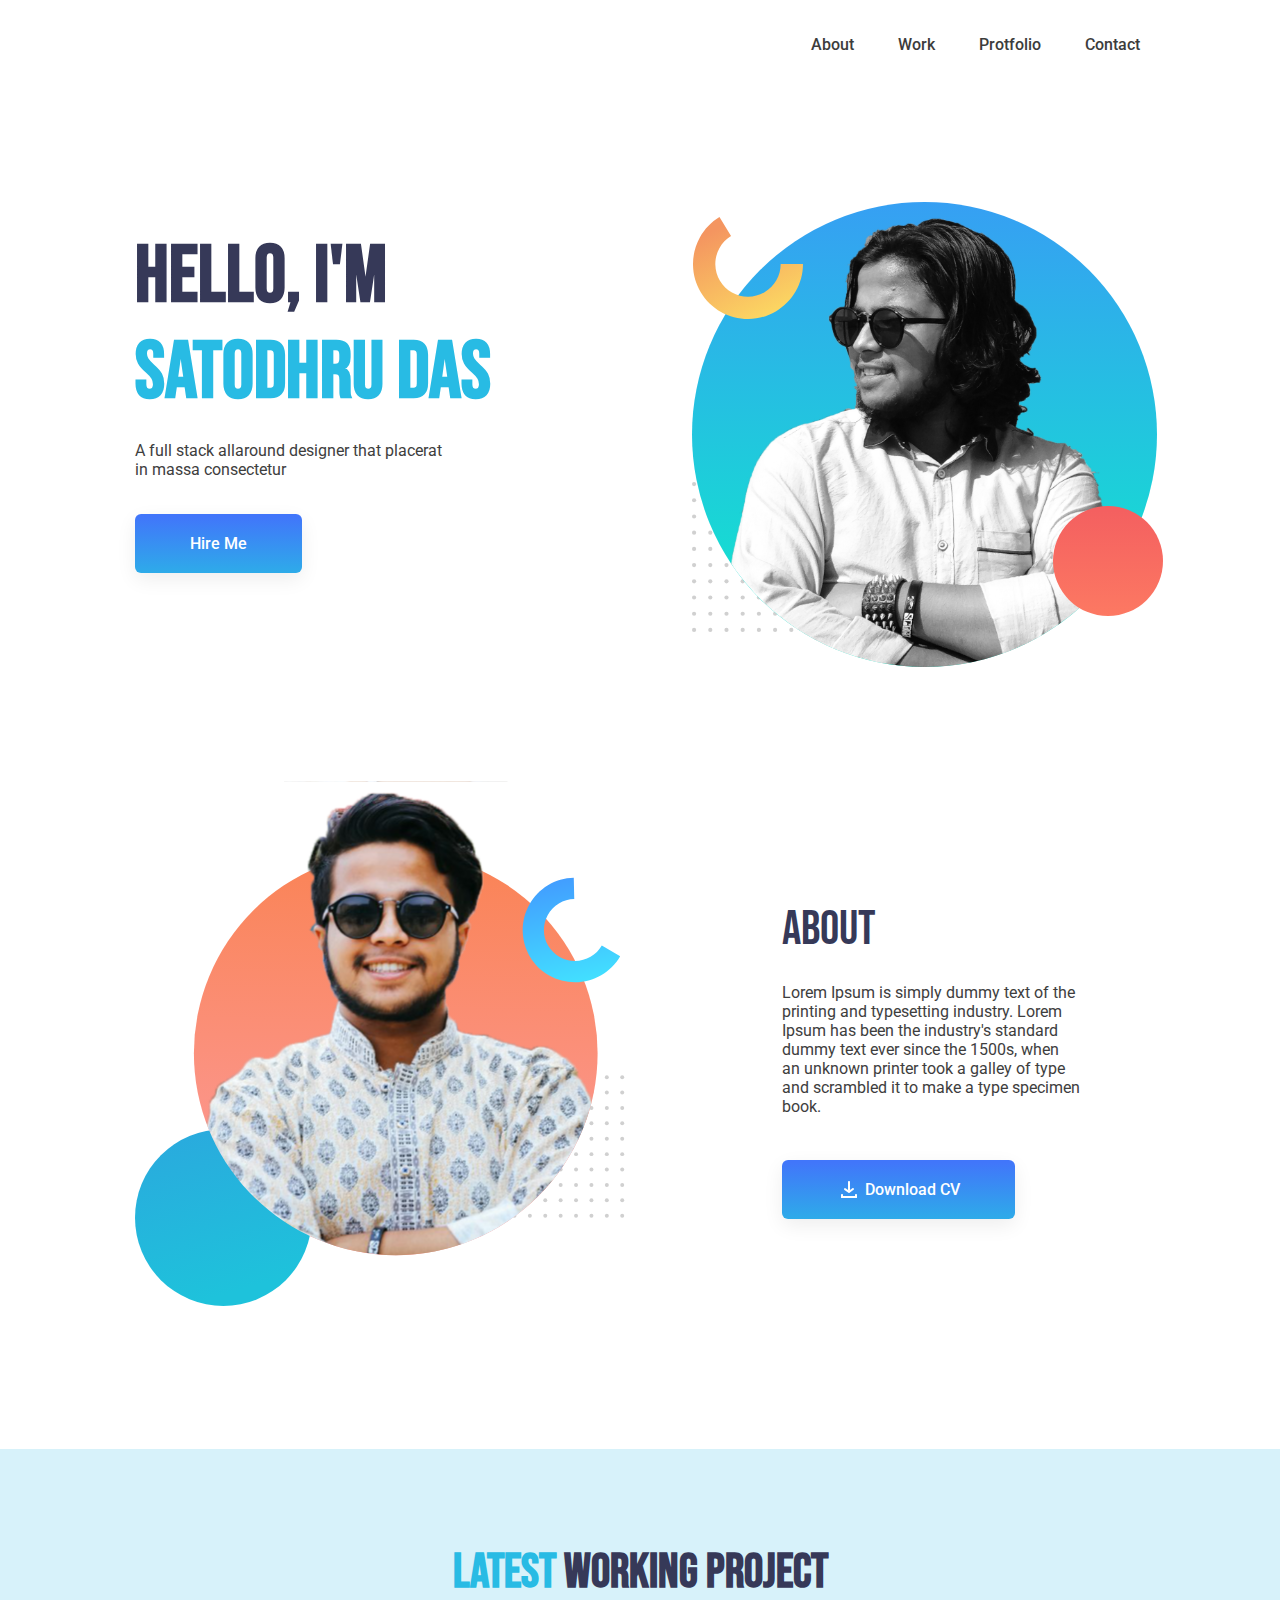
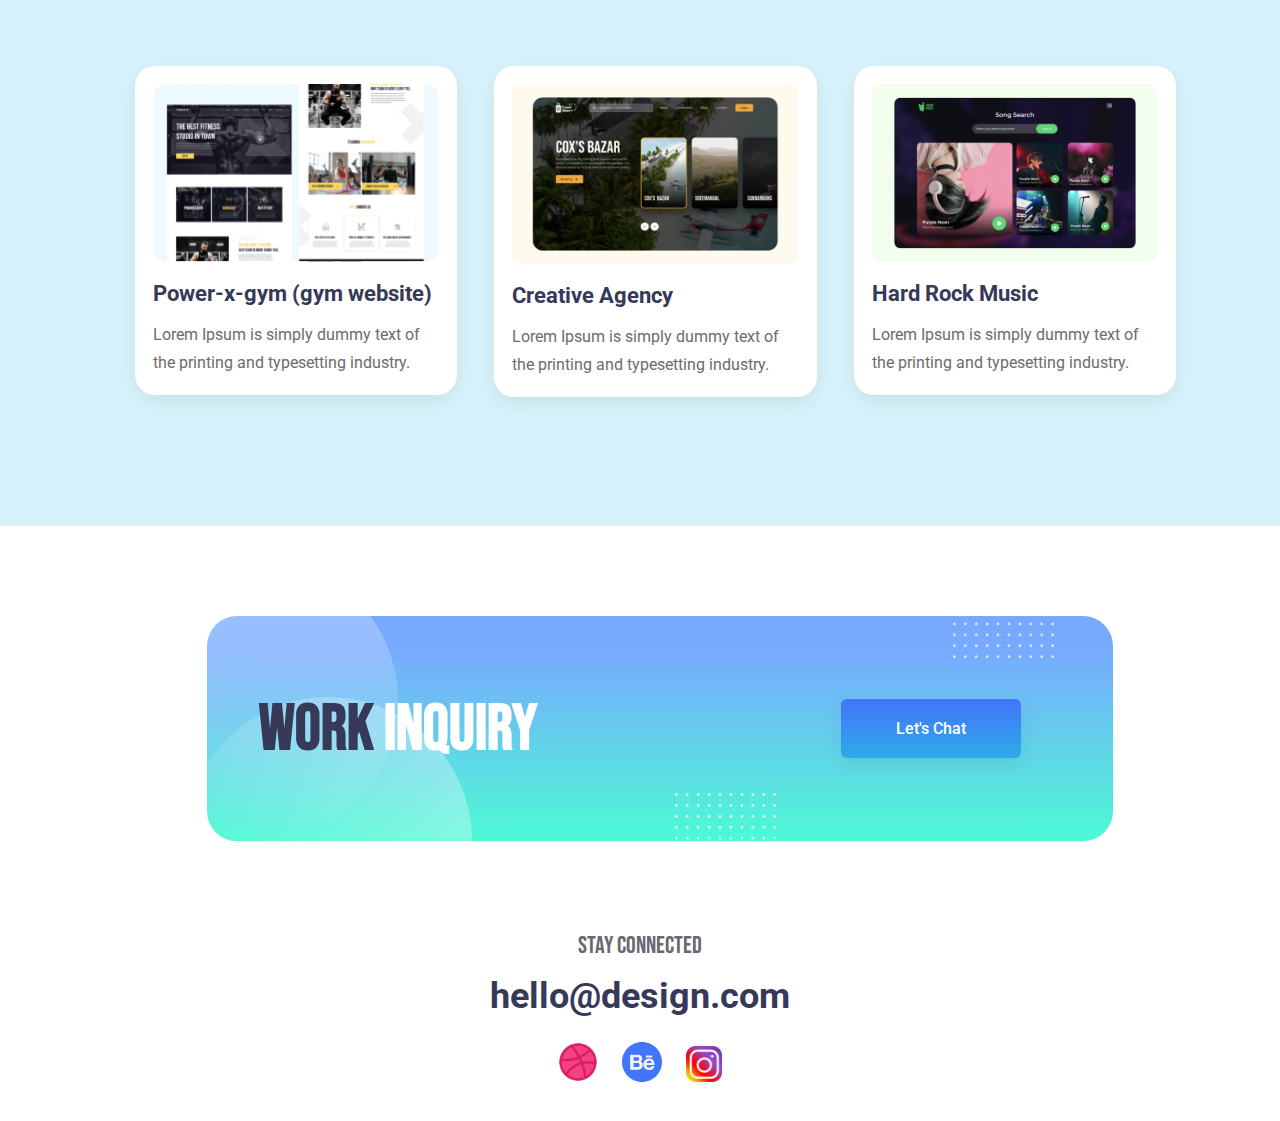
<file: index.html>
<!DOCTYPE html>
<html lang="en">
    <head>
        <meta charset="UTF-8">
        <meta name="description" content="Satodhru Nondon, Developer, satodhrunondon@gmail.com">
        <meta name="keywords" content="Satodhru Nondon, Front End Developer, satodhrunondon@gmail.com">
        <meta name="developer" content="Satodhru Nondon">
        <meta name="viewport" content="width=device-width, initial-scale=1.0">
        <meta http-equiv="X-UA-Compatible" content="ie=edge">
        <title>Personal Website || 2020</title>

        <!-- Bebas Neue Fonts -->
        <link rel="preconnect" href="https://fonts.gstatic.com">
        <link href="https://fonts.googleapis.com/css2?family=Bebas+Neue&display=swap" rel="stylesheet">
        <!-- Roboto Fonts -->
        <link rel="preconnect" href="https://fonts.gstatic.com">
        <link href="https://fonts.googleapis.com/css2?family=Roboto:ital,wght@0,300;0,500;0,700;1,400&display=swap" rel="stylesheet">
        <!-- Custom CSS -->
        <link rel="stylesheet" href="assets/css/style.css">
    </head>
    <body>
        <!--
        -- ─── HEADER ─────────────────────────────────────────────────────────────────────
        -->
        <header>
            <!--
            -- ─── NAVBAR ─────────────────────────────────────────────────────────────────────
            -->
            <nav class="nav-wrapper">
                <div class="container">
                    <ul>
                        <li><a href="#0">About</a></li>
                        <li><a href="#0">Work</a></li>
                        <li><a href="#0">Protfolio</a></li>
                        <li><a href="#0">Contact</a></li>
                      </ul>
                </div>
            </nav>

            <!--
            -- ─── SHOWCASE ─────────────────────────────────────────────────────────────────────
            -->
            <div class="main-header-wrapper">
                <div class="container">
                    <div class="header-content-left">
                        <h1>
                            Hello, I'm 
                            <br><span>Satodhru Das</span>
                        </h1>
                        <p>
                            A full stack allaround designer that placerat
                            <br>in massa consectetur
                        </p>
                        <div class="custom-button">
                            <a href="#0">Hire Me</a>
                        </div>
                    </div>
                    <div class="header-content-right">
                        <img src="assets/images/image-1.svg" alt="">
                    </div>
                </div>
            </div>
        </header>
        <!--
        -- ─── ABOUT ─────────────────────────────────────────────────────────────────────
        -->
        <section>
            <div class="about-wrapper">
                <div class="container">
                    <div class="about-content-left">
                        <img src="assets/images/image-2.svg" alt="">
                    </div>
                    <div class="about-content-right">
                        <h2>About</h2>
                        <p>
                            Lorem Ipsum is simply dummy text of the printing and typesetting industry. Lorem Ipsum has been the industry's standard dummy text ever since the 1500s, when an unknown printer took a galley of type and scrambled it to make a type specimen book.
                        </p>
                        <div class="custom-button">
                            <a href="#0">
                                <img src="assets/images/download.svg">
                                Download CV
                            </a>
                        </div>
                    </div>
                </div>
            </div>
        </section>
        <!--
        -- ─── WORKING PROJECT ─────────────────────────────────────────────────────────────────────
        -->
        <section>
            <div class="working-project-wrapper">
                <h2>
                    <span>LATEST</span>
                    WORKING PROJECT
                </h2>
                <div class="container">
                    <div class="project-width">
                        <img src="assets/images/img-3.svg">
                        <div class="project-centent">
                            <h4>Power-x-gym (gym website)</h4>
                            <p>
                                Lorem Ipsum is simply dummy text of the 
                                printing and typesetting industry.
                            </p>
                        </div>
                    </div>
                    <div class="project-width">
                        <img src="assets/images/img-4.svg">
                        <div class="project-centent">
                            <h4>Creative Agency</h4>
                            <p>
                                Lorem Ipsum is simply dummy text of the 
                                printing and typesetting industry.
                            </p>
                        </div>
                    </div>
                    <div class="project-width">
                        <img src="assets/images/img-5.svg">
                        <div class="project-content">
                            <h4>Hard Rock Music</h4>
                            <p>
                                Lorem Ipsum is simply dummy text of the 
                                printing and typesetting industry.
                            </p>
                        </div>
                    </div>
                </div>
            </div>
        </section>
        <!--
        -- ─── WORKING PROJECT ─────────────────────────────────────────────────────────────────────
        -->
        <section>
            <div class="inquiry-wrapper">
                <div class="inquiry-wrap">
                    <div class="inquiry-content">
                        <h1 class="wc"><span>WORK</span> INQUIRY</h1>
                        <div class="custom-button wc">
                            <a href="#0">Let's Chat</a>
                        </div>
                    </div>
                </div>
            </div>
        </section>
        <!--
        -- ─── STAY CONNECTED ─────────────────────────────────────────────────────────────────────
        -->
        <footer>
            <div class="footer-wrapper">
                <p>stay connected</p>
                <h4>hello@design.com</h4>
                <div class="social-media-wrap">
                    <ul>
                        <li><img src="assets/images/browser.svg"></li>
                        <li><img src="assets/images/be.svg"></li>
                        <li><img src="assets/images/insta.svg"></li>
                    </ul>
                </div>
            </div>
        </footer>
    </body>
</html>
</file>
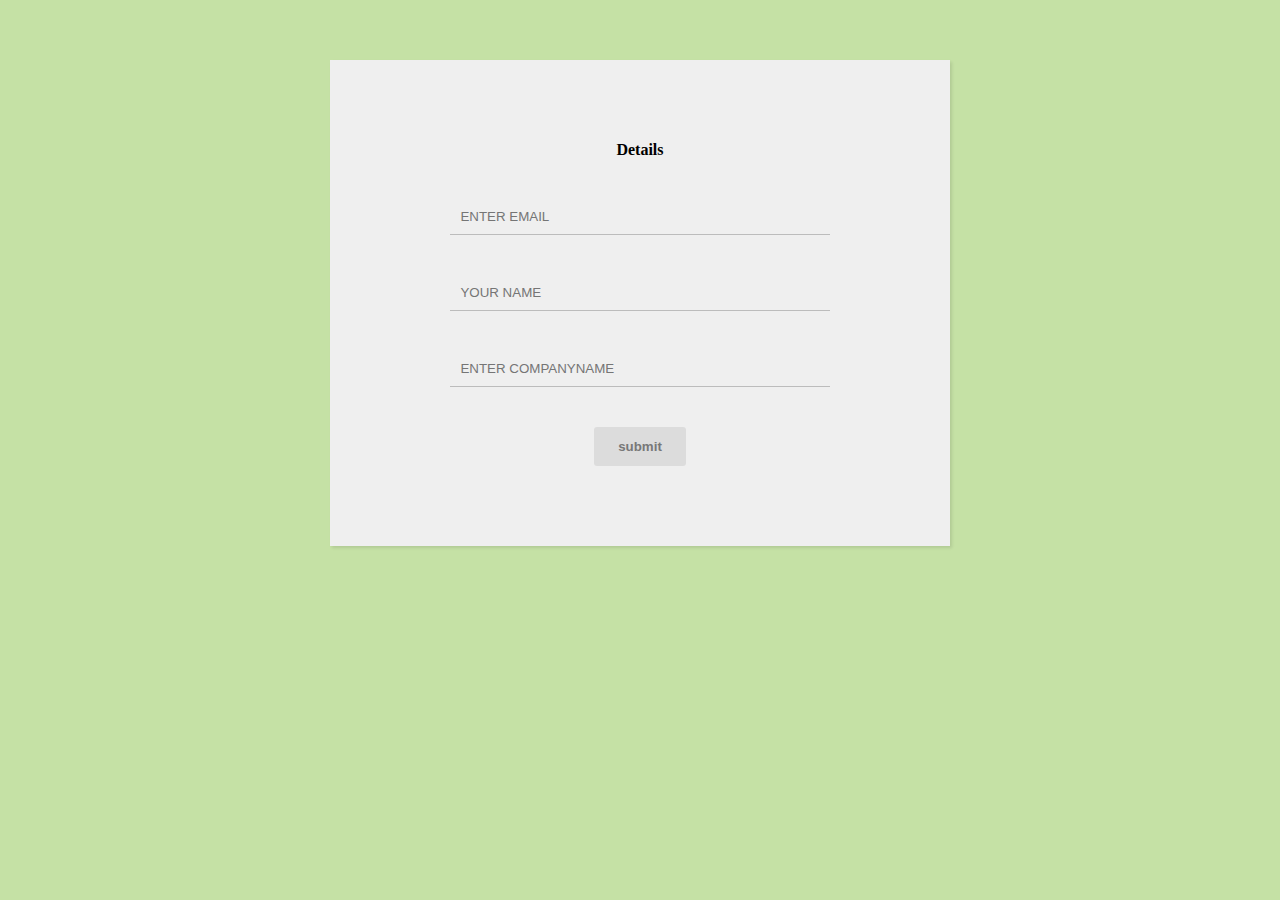
<file: hireme.html>
<!DOCTYPE html>
<html lang="en">
<head>
  <meta charset="UTF-8">
  <meta name="viewport" content="width=device-width, initial-scale=1.0">
  <title>Details</title>
  <link rel="stylesheet" href="hireme.css">
  <meta name="viewport" content="width=device-width, initial-scale=1">
</head>
<body>
<div> 
  <form action="hireme.php" method="post">
    <h4 class="text-warning text-center pt-5">Details</h4>

    <label>
      <input type="text" class="input" name="email" placeholder="ENTER EMAIL"/>
        <div class="line-box">
          <div class="line"></div>
        </div>
    </label>

    <label>
        <input type="text" class="input" name="name" placeholder="YOUR NAME"/>
        <div class="line-box">
          <div class="line"></div>
        </div>
    </label>

     <label>
        <input type="text" class="input" name="companyname" placeholder="ENTER COMPANYNAME"/>
        <div class="line-box">
          <div class="line"></div>
        </div>
    </label>
    <button type="submit">submit</button>
  </form>
</div>
</body>
</html>
</file>
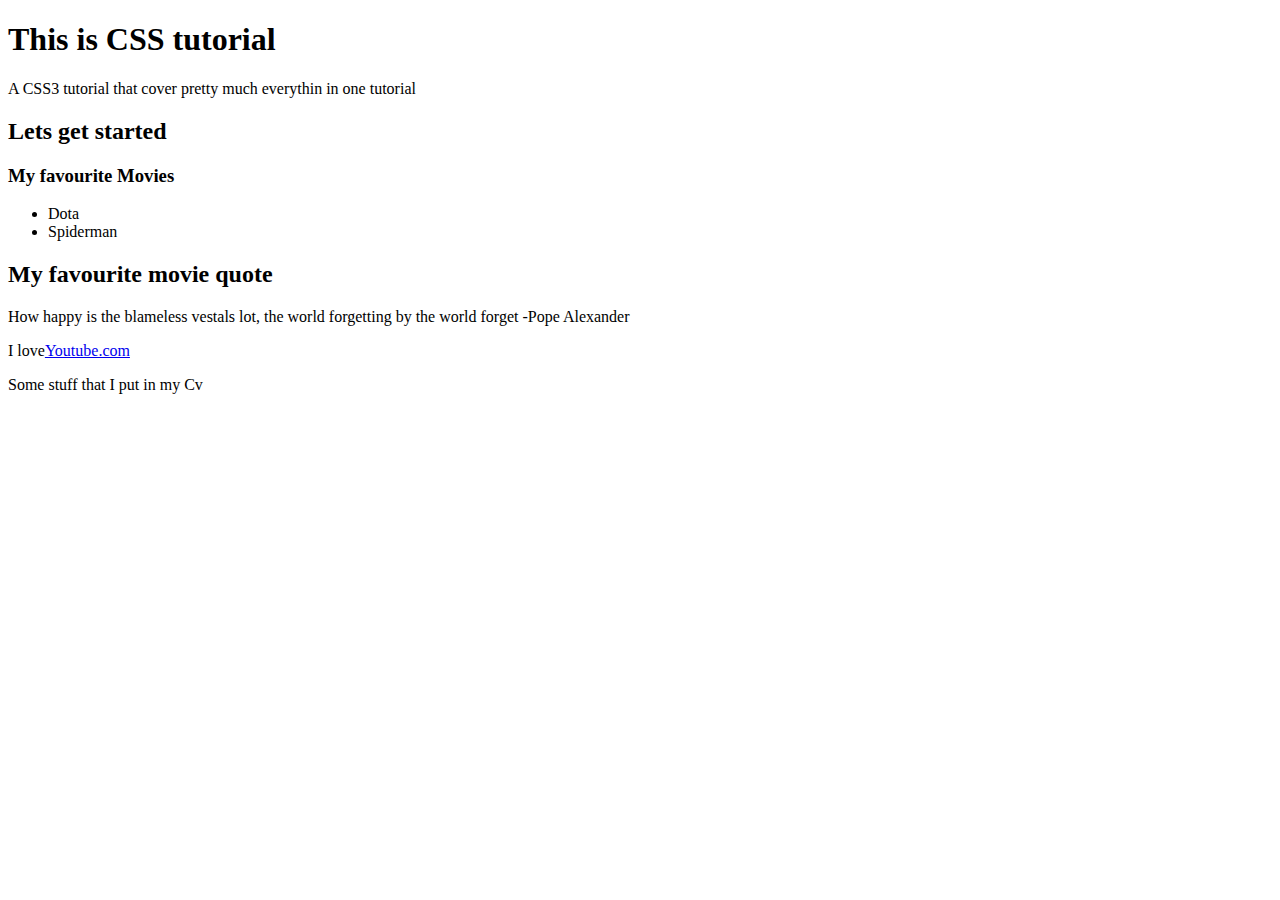
<file: Prac_1.html>
<!DOCTYPE html>
<html>
<head>
	<title>Demo</title>
	<link rel="stylesheet" type="text/css" href="CSS.png">
</head>
<body>
	<h1>This is CSS tutorial</h1>
	   <p>A CSS3 tutorial that cover pretty much everythin in one tutorial</p>
	<h2>Lets get started</h2>
	<div>
	<h3>My favourite Movies</h3>
	<ul>
		<li><a class="movie">Dota</a></li>
		<li><a class="movie">Spiderman</a></li>
	</ul>
</div>
    <h2>My favourite movie quote</h2>
    <p id="quote">How happy is the blameless vestals lot, the world forgetting by the world forget
    <span id="author">-Pope Alexander</span></p>
    <p class="games">I love<a href="youtube.com">Youtube.com</a></p>
    <p>Some stuff that I put in my Cv</p>
    <div id="skills">
    	<ol>
    		
    	</ol>
</body>
</html>
</file>
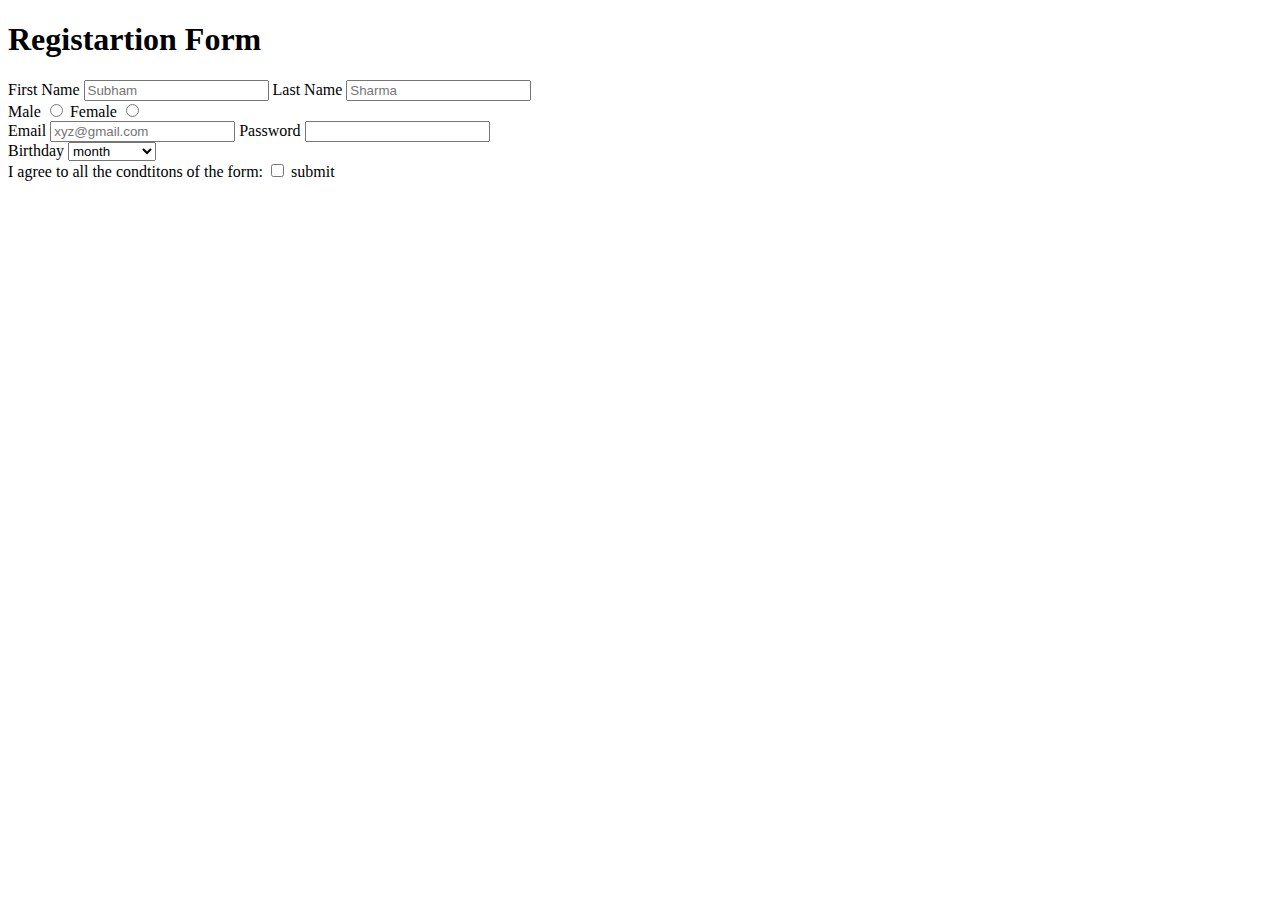
<file: Registration Form.html>
<!DOCTYPE html>
<html>
<head>
     <title>This is my Website</title>
</head>
<body>
	  <h1>Registartion Form</h1>
      <div id="reg-form">
      	<form>
      		<label for="first-name">First Name</label>
            <input type="text" name="first-name" placeholder="Subham" required>
             
            <!--here we have to write the same thing that is written in for and the name-->
            <label for="last-name">Last Name</label>
            <input type="text" name="last-name" placeholder="Sharma" required>
        </div>
        <div>
        	<!--here if the for and the name will same then it will not choice a single element-->
        	<label for="gender-male">Male</label>
        	<input type="radio" name="gender-choice" value="choice-1">

        	<label for="gender-female">Female</label>
        	<input type="radio" name="gender-choice" value="choice-2">
        </div>
        <div>
        	<label for="email">Email</label>
        	<input type="email" placeholder="xyz@gmail.com">

        	<label for="password">Password</label>
        	<input type="password" name="password">
        </div>  
        <div>
            <label for="Month">Birthday</label>
            <select name="Month">
            	<option value="0" selected disabled>month</option>
            	<option value="Jan">January</option>
            	<option value="Feb">February</option>
            	<option value="March">March</option>
            	<option value="April">April</option>
            	<option value="May">May</option>
            	<option value="June">June</option>
            	<option value="July">July</option>
            	<option value="Aug">August</option>
            	<option value="Sept">September</option>
            	<option value="Oct">October</option>
            	<option value="Novem">November</option>
            	<option value="Decem">December</option>
            </select>  
            </div>
            <label for="agree">I agree to all the condtitons of the form:</label>
            <input type="checkbox" name="agree">

            <botton type="submit">submit</botton>
         </form>
     </div>
</body>
</html>
</file>
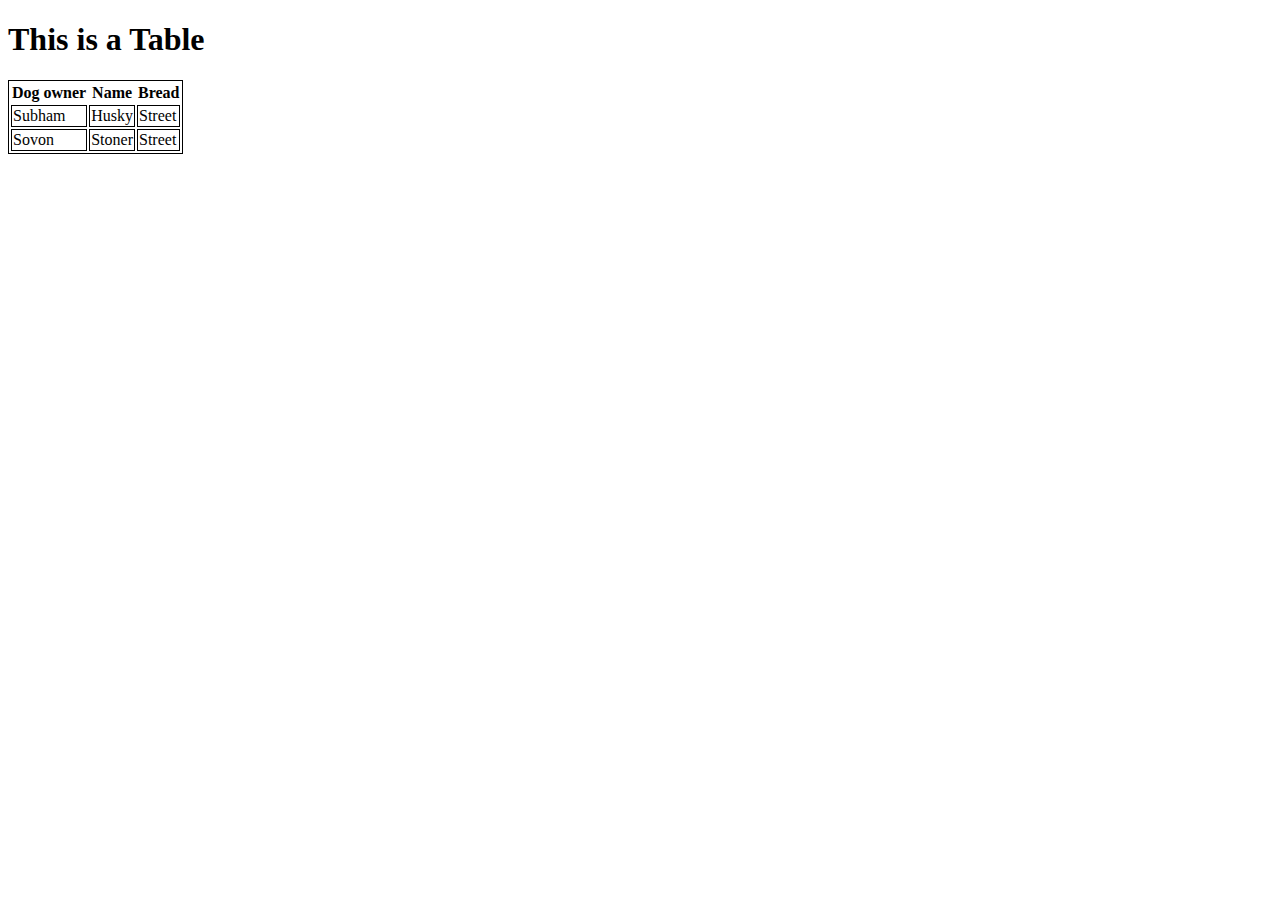
<file: Table.html>
<!DOCTYPE html>
<html>
<head>
     <title>This is a Table</title>
     <style type="text/css">
     	table{
     		border: 1px solid black;
     	}
     	td{
     		border: 1px solid black;
     	}
     </style>
</head>

<body>
	<h1><b>This is a Table</b></br></h1>
     <table>
     	<thread>
     		<th>Dog owner</th>
     		<th>Name</th>
     		<th>Bread</th>
     	</thread>
     	<tr>
     		<td>Subham</td>
     		<td>Husky</td>
     		<td>Street</td>
     	</tr>
     	<tr>
     		<td>Sovon</td>
     		<td>Stoner</td>
     		<td>Street</td>
     	</tr>
     </table>
</body>
</html>
</file>
<file: assets/css/style.css>
* {
  padding: 0;
  margin: 0;
}

body, html {
  height: 100%;
}

html {
  scroll-behavior: smooth;
}

.custom-button a {
  background: -webkit-gradient(linear, left bottom, left top, color-stop(-28.33%, #28BBE4), color-stop(95.83%, #4176FA));
  background: linear-gradient(0deg, #28BBE4 -28.33%, #4176FA 95.83%);
  color: #fff;
  display: inline;
  text-decoration: none;
  font-family: "Roboto", sans-serif;
  font-weight: 500;
  font-size: 16px;
  padding: 20px 55px;
  border-radius: 6px;
  -webkit-box-shadow: 0px 6.5812px 19.7436px rgba(0, 0, 0, 0.07);
          box-shadow: 0px 6.5812px 19.7436px rgba(0, 0, 0, 0.07);
}

.custom-button a img {
  max-width: 100%;
  height: auto;
  position: relative;
  top: 7px;
}

.nav-wrapper {
  text-align: right;
  padding: 35px 140px 0;
}

.nav-wrapper li {
  display: inline;
  margin: 0 0 0 40px;
}

.nav-wrapper li a {
  text-decoration: none;
  font-size: 16px;
  font-weight: 500;
  font-family: "Roboto", sans-serif;
  color: #3c3c3c;
}

.main-header-wrapper .header-content-left {
  float: left;
  width: 33%;
  padding: 0 135px;
}

.main-header-wrapper .header-content-left h1 {
  font-family: "Bebas Neue", cursive;
  color: #363958;
  font-weight: 700;
  font-size: 80px;
  padding: 175px 0px 0 0;
}

.main-header-wrapper .header-content-left h1 span {
  color: #28BBE4;
}

.main-header-wrapper .header-content-left p {
  font-family: "Roboto", sans-serif;
  font-size: 16px;
  font-weight: 400;
  color: #3e3e3e;
  padding: 20px 0 55px 0;
}

.main-header-wrapper .header-content-right img {
  max-width: 100%;
  height: auto;
}

.about-wrapper {
  padding: 30px 0 250px;
}

.about-wrapper .about-content-left {
  width: 40%;
  float: left;
  padding: 0 135px;
}

.about-wrapper .about-content-left img {
  max-width: 100%;
  height: auto;
}

.about-wrapper .about-content-right {
  margin-left: 3%;
}

.about-wrapper .about-content-right h2 {
  font-family: "Bebas Neue", cursive;
  color: #363958;
  font-weight: 400;
  font-size: 48px;
  padding: 200px 0px 5px 0;
}

.about-wrapper .about-content-right p {
  font-family: "Roboto", sans-serif;
  font-size: 16px;
  font-weight: 400;
  font-style: normal;
  color: #3e3e3e;
  padding: 20px 200px 55px 0;
}

.working-project-wrapper {
  padding: 50px 0;
  background: rgba(40, 187, 228, 0.19);
}

.working-project-wrapper h2 {
  color: #363958;
  font-family: "Bebas Neue", cursive;
  font-size: 48px;
  font-weight: 700;
  text-align: center;
  padding: 45px 0 55px;
}

.working-project-wrapper h2 span {
  color: #28BBE4;
}

.working-project-wrapper .container {
  height: 400px;
  padding: 10px 0 10px 135px;
}

.working-project-wrapper .container .project-width {
  background-color: #fff;
  width: 25%;
  float: left;
  margin: 0 37px 0 0;
  padding: 18px;
  border-radius: 20px;
  -webkit-box-shadow: 0px 6.5812px 19.7436px rgba(0, 0, 0, 0.07);
          box-shadow: 0px 6.5812px 19.7436px rgba(0, 0, 0, 0.07);
}

.working-project-wrapper .container .project-width img {
  max-width: 100%;
  height: auto;
}

.working-project-wrapper .container .project-width h4 {
  font-size: 22px;
  font-weight: 700;
  font-family: "Roboto", sans-serif;
  color: #363958;
  padding: 15px 0;
}

.working-project-wrapper .container .project-width p {
  font-size: 16px;
  font-family: "Roboto", sans-serif;
  color: #6C6C6C;
  font-weight: 400;
  line-height: 28px;
}

.inquiry-wrapper {
  padding: 150px 0 25px;
  background-image: url(../images/works-bg.svg);
  background-repeat: no-repeat;
  background-position: 40% -25%;
  height: 180px;
  text-align: center;
}

.inquiry-wrapper .inquiry-content h1 {
  font-size: 64px;
  font-family: "Bebas Neue", cursive;
  color: #fff;
  position: relative;
  top: 15px;
}

.inquiry-wrapper .inquiry-content h1 span {
  color: #363958;
}

.inquiry-wrapper .inquiry-content .wc {
  display: inline;
  margin: 0 150px;
}

.footer-wrapper {
  padding: 35px 0;
  text-align: center;
}

.footer-wrapper p {
  font-size: 24px;
  font-family: "Bebas Neue", cursive;
  color: #696871;
  padding: 15px 0;
}

.footer-wrapper h4 {
  font-size: 36px;
  font-family: "Roboto", sans-serif;
  color: #363958;
  padding: 0px 0 25px;
}

.footer-wrapper li {
  display: inline;
  margin: 0 10px;
  padding: 0 0 25px;
}
/*# sourceMappingURL=style.css.map */
</file>
<file: hireme.css>
body {
  background: #C5E1A5;
}



form {
  width: 30%;
  margin: 60px auto;
  background: #efefef;
  padding: 60px 120px 80px 120px;
  text-align: center;
  -webkit-box-shadow: 2px 2px 3px rgba(0,0,0,0.1);
  box-shadow: 2px 2px 3px rgba(0,0,0,0.1);
}


label {
  display: block;
  position: relative;
  margin: 40px 0px;
}

.label-txt {
  position: absolute;
  top: -1.6em;
  padding: 10px;
  font-family: sans-serif;
  font-size: .8em;
  letter-spacing: 1px;
  color: rgb(120,120,120);
  transition: ease .3s;
}


.input {
  width: 100%;
  padding: 10px;
  background: transparent;
  border: none;
  outline: none;
}

.line-box {
  position: relative;
  width: 100%;
  height: 1px;
  background: #BCBCBC;
}

.line {
  position: absolute;
  width: 0%;
  height: 2px;
  top: 0px;
  left: 50%;
  transform: translateX(-50%);
  background: #8BC34A;
  transition: ease .6s;
} 

.input:focus + .line-box .line {
  width: 100%;
}

.label-active {
  top: -3em;
}

button {
  display: inline-block;
  padding: 12px 24px;
  background: rgb(220,220,220);
  font-weight: bold;
  color: rgb(120,120,120);
  border: none;
  outline: none;
  border-radius: 3px;
  cursor: pointer;
  transition: ease .3s;
} 

button:hover {
  background: #8BC34A;
  color: #ffffff;
} 
/* 
button:disabled {
  cursor: not-allowed;
  pointer-events: all !important;
} */
</file>
